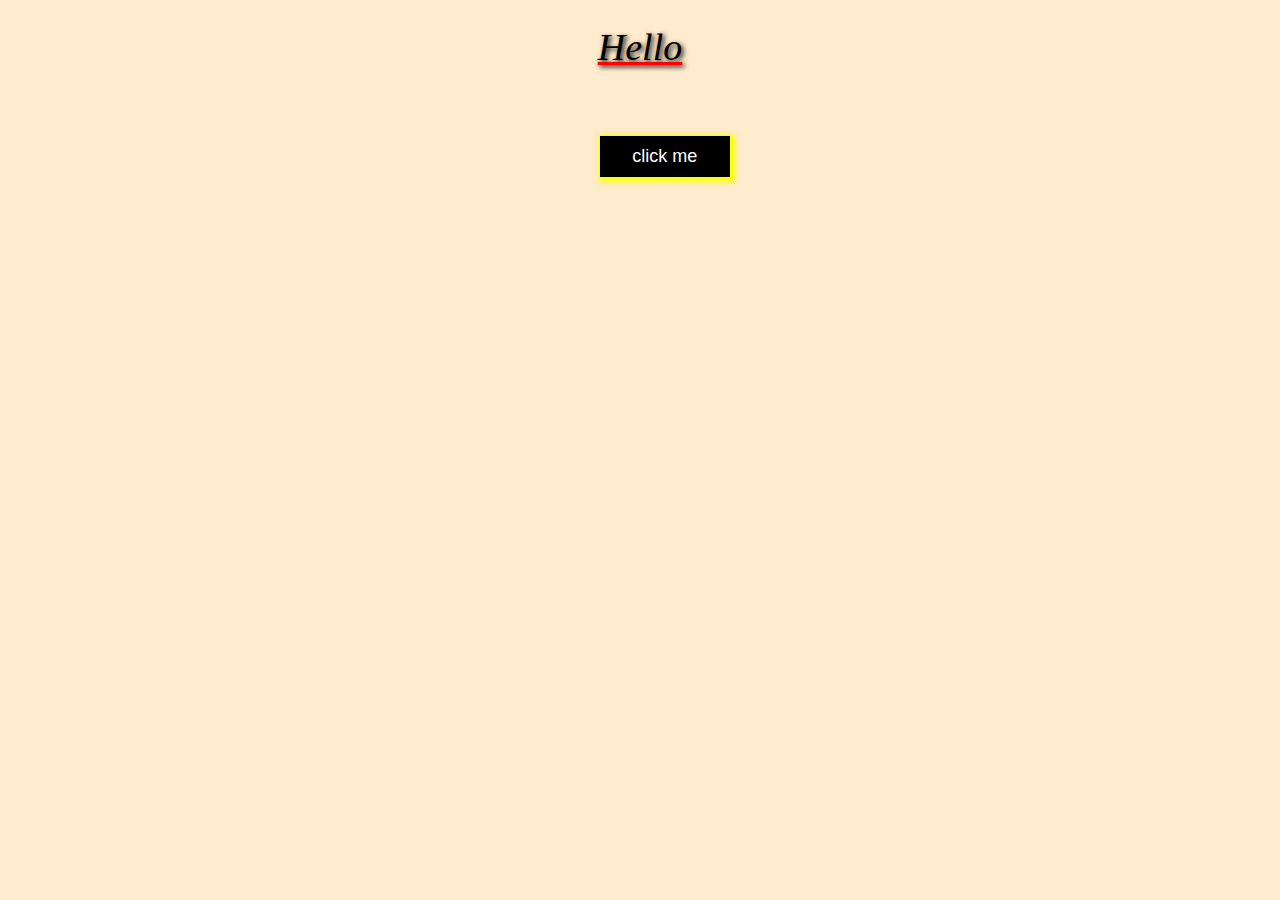
<file: index.html>
<!DOCTYPE html>
<html lang="en">

<head>
    <meta charset="UTF-8">
    <meta name="viewport" content="width=device-width, initial-scale=1.0">
    <title>index</title>
    <style>
        body {

            margin: 0;
            width: 100%;
            background-color: blanchedalmond;

        }

        #h1 {
            text-align: center;
            text-decoration: underline;
            text-decoration-color: red;
            text-transform: capitalize;
            text-shadow: 2px 2px 5px black;
            font-size: 38px;
            font-family: Arial, Helvetica, sans-serif;
            font-family: Impact, Haettenschweiler, 'Arial Narrow Bold', sans-serif;
            font-family: 'Gill Sans', 'Gill Sans MT', Calibri, 'Trebuchet MS', sans-serif;
            font-family: Cambria, Cochin, Georgia, Times, 'Times New Roman', serif;
            font-weight: 50;
            font-style: italic;

        }

        #button {
            background-color: black;
            color: white;
            width: 132px;
            ;
            height: fit-content;
            padding: 10px;
            border: 1px solid yellow;
            box-shadow: 2px 2px 5px 2px yellow;
            text-align: center;
            font-size: 18px;
            text-decoration: none;
            margin: 10px;
            position: relative;
            left: 46%;
            top: 30px;
        }
    </style>
</head>

<body>
    <h1 id="h1">hello</h1>

    <input id="button" type="button" value="click me"
        onmousemove="document.getElementById('h1').innerHTML='helllo paji kaise ho!!!' ">
    <script>
        // alert("welcome to my website");
    </script>
</body>

</html>
</file>
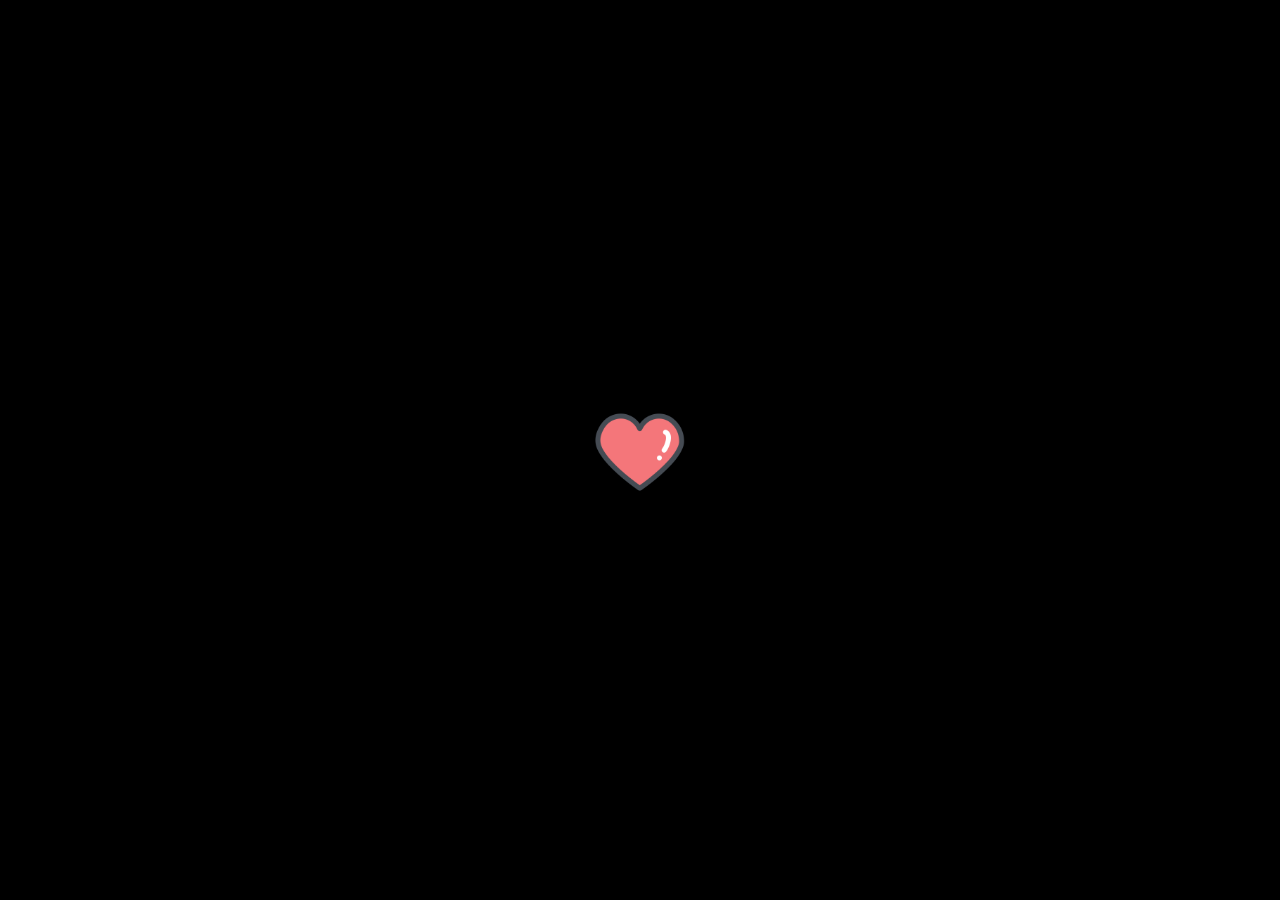
<file: heart Animation project/index.html>
<!DOCTYPE html>
<html lang="en">
<head>
    <meta charset="UTF-8">
    <meta name="viewport" content="width=device-width, initial-scale=1.0">
    <title>HEeart trail Animation</title>
    <link rel="stylesheet" href="style.css">
</head>
<body>
    <span></span>
    <script src="index.js"></script>
</body>
</html>
</file>
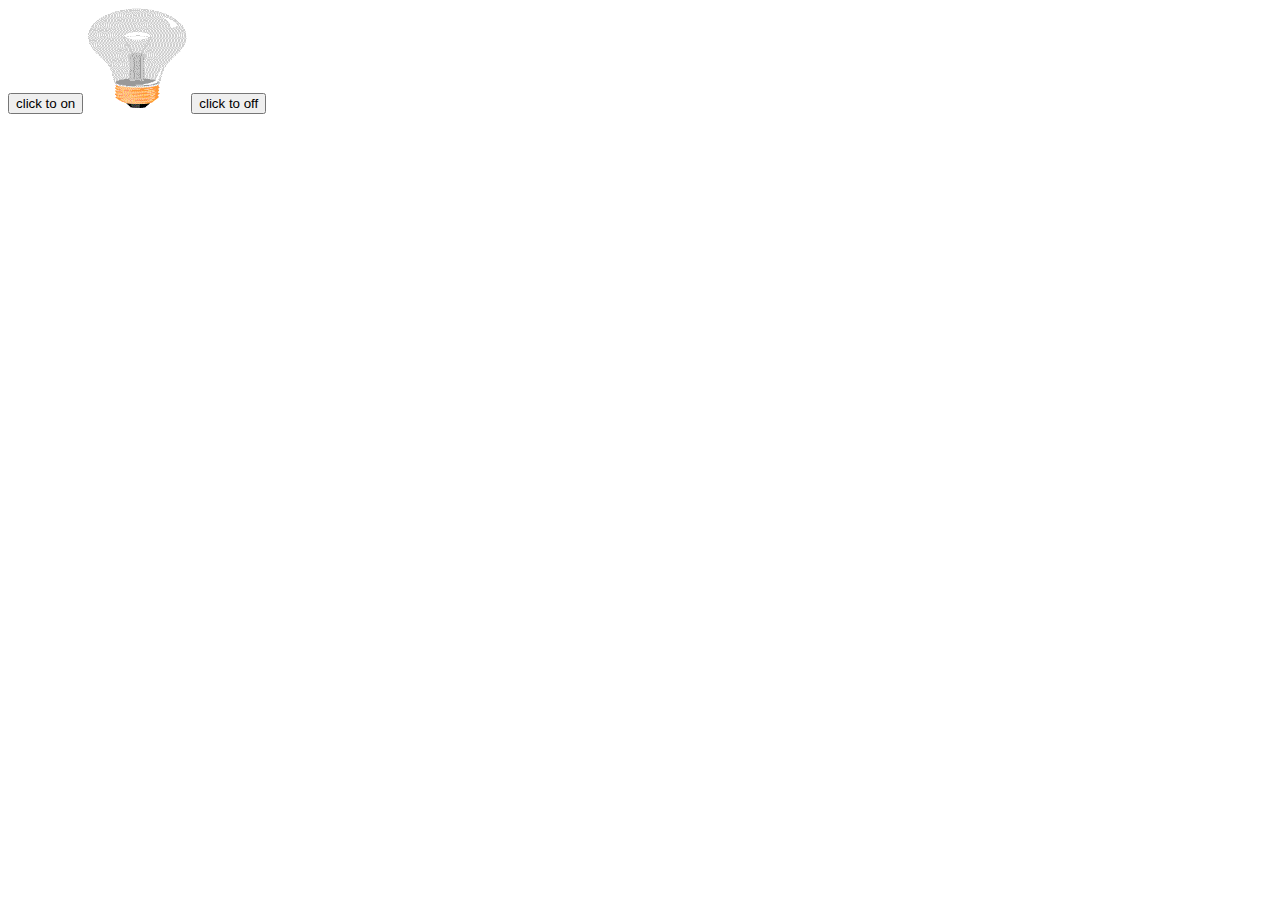
<file: Bulb_on_of project/bulb.html>
<!DOCTYPE html>
<html lang="en">
<head>
    <meta charset="UTF-8">
    <meta name="viewport" content="width=device-width, initial-scale=1.0">
    <title>Document</title>
</head>
<body>

    <input type="button" value="click to on" onclick="document.getElementById('img').src='pic_bulbon_on.gif'">

    <img id="img" src="pic_bulb_off.gif" alt="bulbimg" style="width: 100px; height:100px;">
    
    <input type="button" value="click to off" onclick="document.getElementById('img').src='pic_bulb_off.gif'">
</body>
</html>
</file>
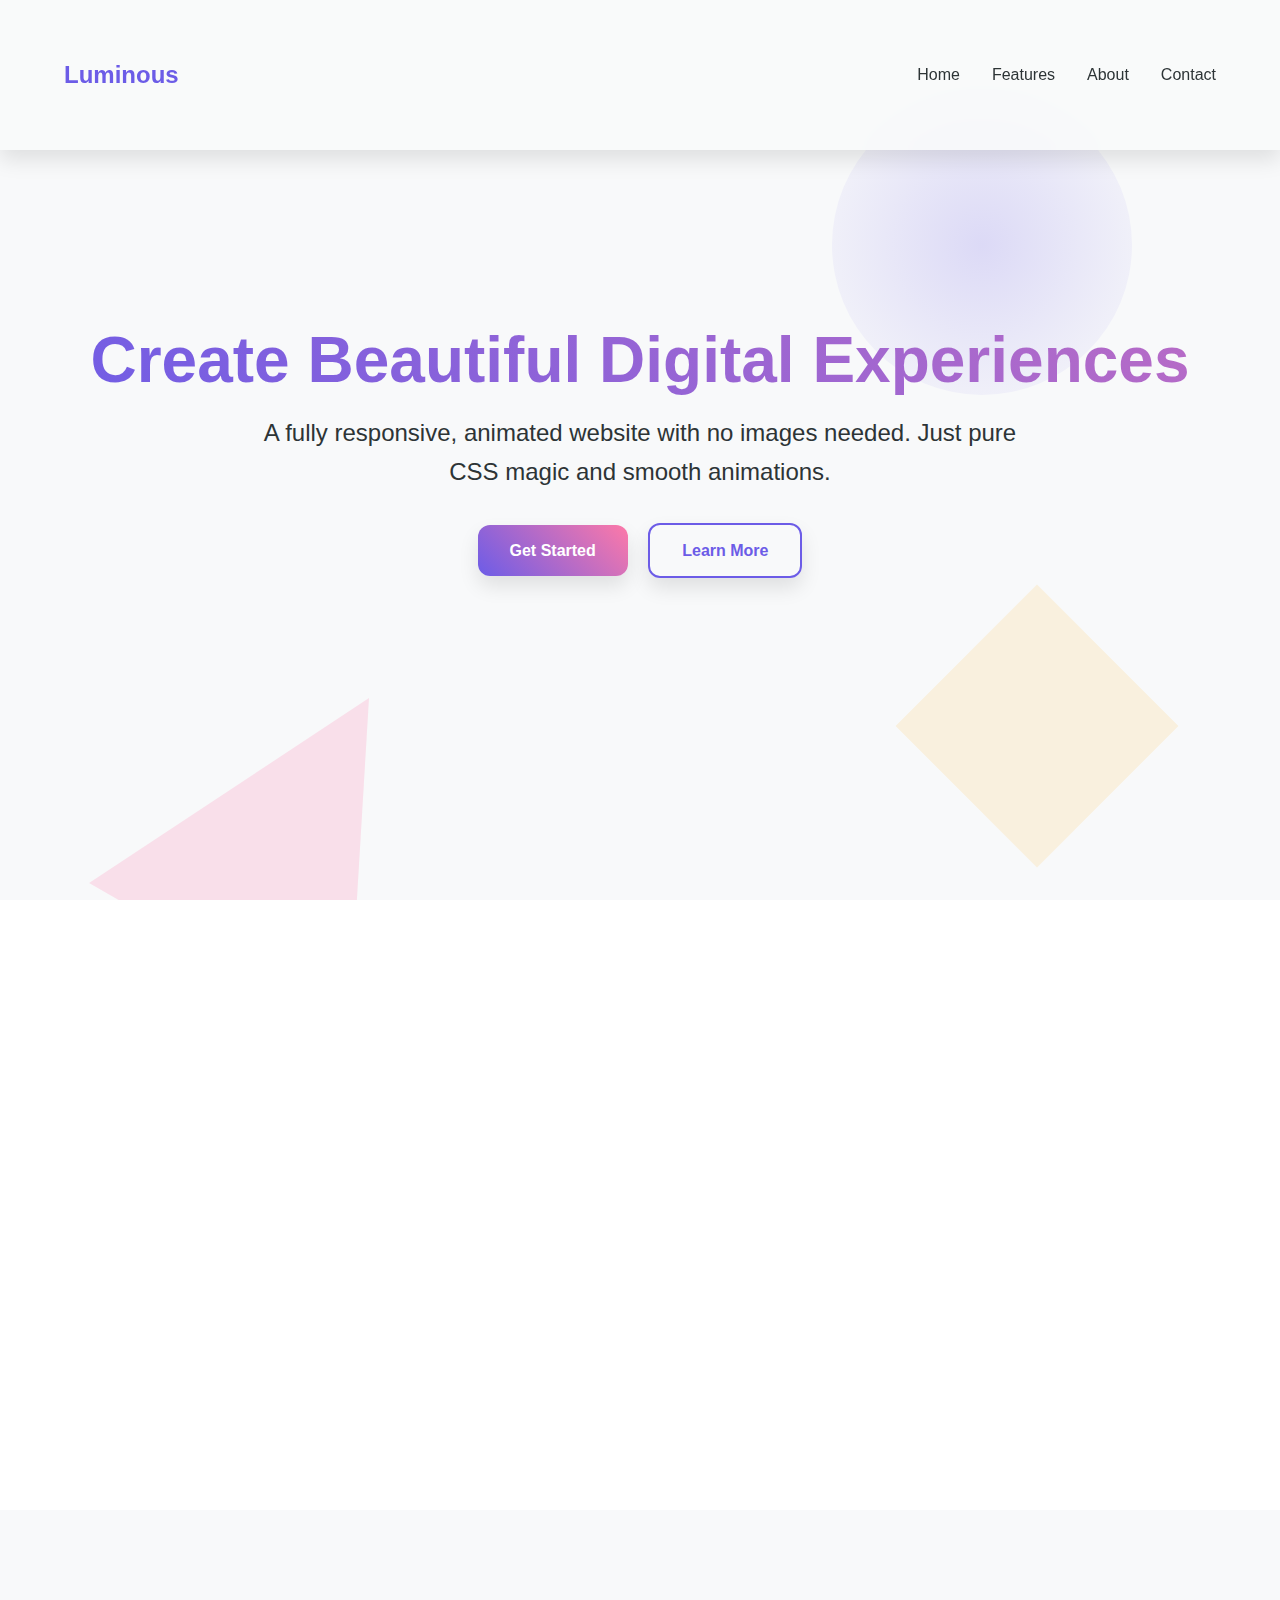
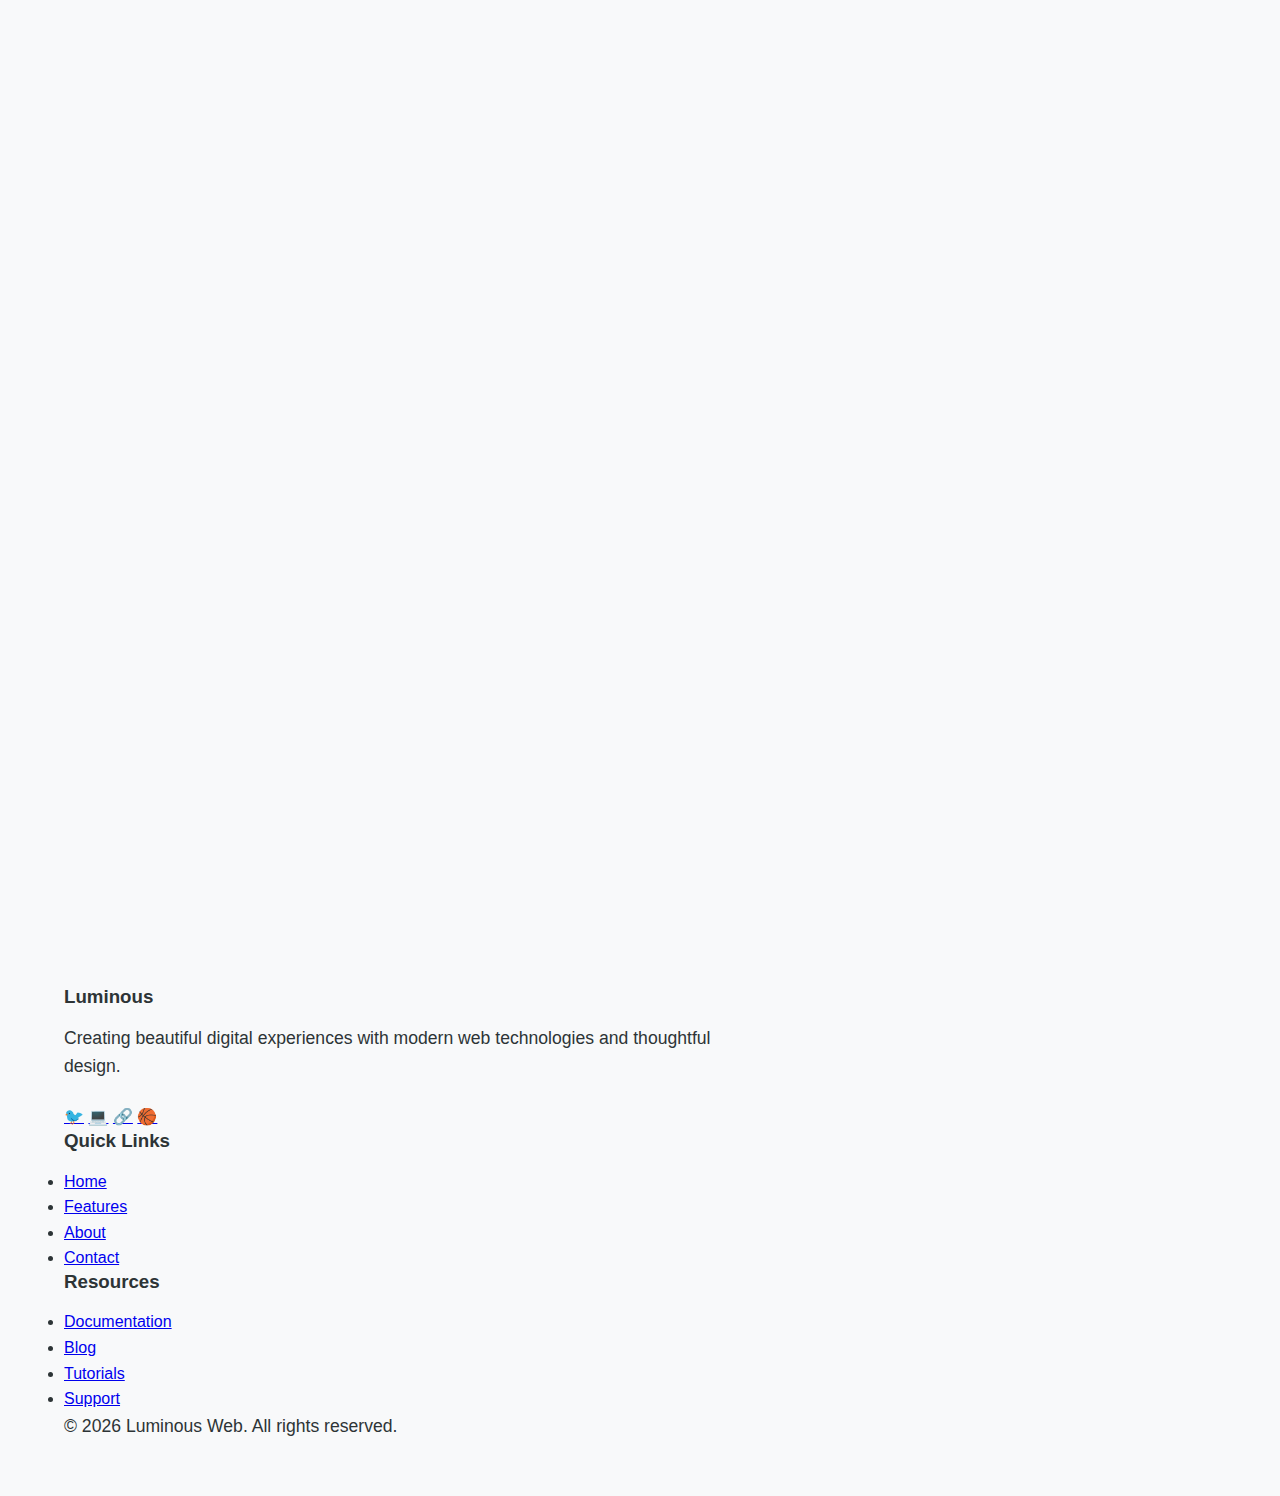
<file: website/index1.html>
<!DOCTYPE html>
<html lang="en">
<head>
    <meta charset="UTF-8">
    <meta name="viewport" content="width=device-width, initial-scale=1.0">
    <title>Luminous Web</title>
    <style>
        /* Base Styles & Variables */
        :root {
            --primary: #6c5ce7;
            --secondary: #a29bfe;
            --accent: #fd79a8;
            --light: #f8f9fa;
            --dark: #2d3436;
            --success: #00b894;
            --warning: #fdcb6e;
            --radius: 12px;
            --shadow: 0 10px 20px rgba(0,0,0,0.1);
            --transition: all 0.3s cubic-bezier(0.25, 0.8, 0.25, 1);
        }

        * {
            margin: 0;
            padding: 0;
            box-sizing: border-box;
        }

        body {
            font-family: 'Segoe UI', Tahoma, Geneva, Verdana, sans-serif;
            background-color: var(--light);
            color: var(--dark);
            line-height: 1.6;
            overflow-x: hidden;
        }

        /* Typography */
        h1, h2, h3, h4 {
            font-weight: 700;
            line-height: 1.2;
            margin-bottom: 1rem;
        }

        h1 {
            font-size: clamp(2.5rem, 5vw, 4rem);
            background: linear-gradient(45deg, var(--primary), var(--accent));
            -webkit-background-clip: text;
            background-clip: text;
            color: transparent;
            animation: gradientShift 8s ease infinite;
            background-size: 200% 200%;
        }

        h2 {
            font-size: clamp(2rem, 4vw, 3rem);
            color: var(--primary);
        }

        p {
            margin-bottom: 1.5rem;
            font-size: 1.1rem;
            max-width: 700px;
        }

        /* Layout */
        .container {
            width: 90%;
            max-width: 1200px;
            margin: 0 auto;
            padding: 2rem 0;
        }

        section {
            padding: 5rem 0;
            position: relative;
        }

        /* Header & Navigation */
        header {
            position: fixed;
            top: 0;
            left: 0;
            width: 100%;
            z-index: 1000;
            padding: 1.5rem 0;
            transition: var(--transition);
            -webkit-backdrop-filter: blur(10px);
            backdrop-filter: blur(10px);
            background-color: rgba(248, 249, 250, 0.9);
            box-shadow: var(--shadow);
        }

        header.scrolled {
            padding: 1rem 0;
            background-color: rgba(255, 255, 255, 0.98);
        }

        nav {
            display: flex;
            justify-content: space-between;
            align-items: center;
        }

        .logo {
            font-weight: 700;
            font-size: 1.5rem;
            color: var(--primary);
            text-decoration: none;
        }

        .nav-links {
            display: flex;
            gap: 2rem;
        }

        .nav-links a {
            color: var(--dark);
            text-decoration: none;
            font-weight: 500;
            position: relative;
            transition: var(--transition);
        }

        .nav-links a::after {
            content: '';
            position: absolute;
            bottom: -5px;
            left: 0;
            width: 0;
            height: 2px;
            background-color: var(--accent);
            transition: var(--transition);
        }

        .nav-links a:hover::after {
            width: 100%;
        }

        .nav-links a:hover {
            color: var(--primary);
        }

        .menu-toggle {
            display: none;
            cursor: pointer;
            font-size: 1.5rem;
            color: var(--primary);
        }

        /* Hero Section */
        .hero {
            height: 100vh;
            display: flex;
            align-items: center;
            text-align: center;
            position: relative;
            overflow: hidden;
        }

        .hero-content {
            position: relative;
            z-index: 2;
            width: 100%;
        }

        .hero p {
            margin: 0 auto 2rem;
            font-size: clamp(1rem, 3vw, 1.5rem);
            color: var(--dark);
            max-width: 800px;
        }

        .btn {
            display: inline-block;
            padding: 0.8rem 2rem;
            background: linear-gradient(45deg, var(--primary), var(--accent));
            color: white;
            border: none;
            border-radius: var(--radius);
            font-weight: 600;
            text-decoration: none;
            cursor: pointer;
            transition: var(--transition);
            box-shadow: var(--shadow);
            animation: pulse 2s infinite;
        }

        .btn:hover {
            transform: translateY(-3px);
            box-shadow: 0 15px 30px rgba(0,0,0,0.2);
        }

        .btn-outline {
            background: transparent;
            border: 2px solid var(--primary);
            color: var(--primary);
            margin-left: 1rem;
            animation: none;
        }

        .btn-outline:hover {
            background: var(--primary);
            color: white;
        }

        /* Animated Background Elements */
        .shape {
            position: absolute;
            opacity: 0.2;
            z-index: 1;
        }

        .circle {
            width: 300px;
            height: 300px;
            border-radius: 50%;
            background: radial-gradient(circle, var(--primary), transparent);
            top: 20%;
            left: 10%;
            animation: float 6s ease-in-out infinite;
        }

        .triangle {
            width: 0;
            height: 0;
            border-left: 150px solid transparent;
            border-right: 150px solid transparent;
            border-bottom: 300px solid var(--accent);
            bottom: 10%;
            right: 10%;
            animation: float 8s ease-in-out infinite reverse;
            transform: rotate(30deg);
        }

        .square {
            width: 200px;
            height: 200px;
            background-color: var(--warning);
            top: 60%;
            left: 70%;
            animation: float 7s ease-in-out infinite 1s;
            transform: rotate(45deg);
        }

        /* Features Section */
        .features {
            background-color: white;
            text-align: center;
        }

        .features-grid {
            display: grid;
            grid-template-columns: repeat(auto-fit, minmax(300px, 1fr));
            gap: 2rem;
            margin-top: 3rem;
        }

        .feature-card {
            background: white;
            padding: 2rem;
            border-radius: var(--radius);
            box-shadow: var(--shadow);
            transition: var(--transition);
            position: relative;
            overflow: hidden;
            z-index: 1;
        }

        .feature-card::about-content {
                flex-direction: column;
            }

        @media (max-width: 768px) {
            section {
                padding: 3rem 0;
            }

            .btn {
                display: block;
                width: 100%;
                margin-bottom: 1rem;
            }

            .btn-outline {
                margin-left: 0;
            }
        }

        /* Utility Classes */
        .text-center {
            text-align: center;
        }

        .mb-1 { margin-bottom: 1rem; }
        .mb-2 { margin-bottom: 2rem; }
        .mb-3 { margin-bottom: 3rem; }

        /* Animation Classes */
        .fade-in {
            animation: fadeIn 1s ease forwards;
        }

        .delay-1 { animation-delay: 0.2s; }
        .delay-2 { animation-delay: 0.4s; }
        .delay-3 { animation-delay: 0.6s; }
        .delay-4 { animation-delay: 0.8s; }

       
        
    </style>
</head>
<body>
    <!-- Header -->
    <header id="header">
        <div class="container">
            <nav>
                <a href="#" class="logo">Luminous</a>
                <div class="nav-links" id="navLinks">
                    <a href="#home">Home</a>
                    <a href="#features">Features</a>
                    <a href="#about">About</a>
                    <a href="#contact">Contact</a>
                </div>
                <div class="menu-toggle" id="menuToggle">
                    <span>☰</span>
                </div>
            </nav>
        </div>
    </header>

    <!-- Hero Section -->
    <section class="hero" id="home">
        <div class="shape circle"></div>
        <div class="shape triangle"></div>
        <div class="shape square"></div>
        <div class="container">
            <div class="hero-content">
                <h1 class="fade-in">Create Beautiful Digital Experiences</h1>
                <p class="fade-in delay-1">A fully responsive, animated website with no images needed. Just pure CSS magic and smooth animations.</p>
                <div class="fade-in delay-2">
                    <a href="#contact" class="btn">Get Started</a>
                    <a href="#features" class="btn btn-outline">Learn More</a>
                </div>
            </div>
        </div>
    </section>

    <!-- Features Section -->
    <section class="features" id="features">
        <div class="container">
            <h2 class="text-center fade-in">Amazing Features</h2>
            <p class="text-center mb-3 fade-in delay-1">Discover what makes our solution stand out from the crowd</p>
            
            <div class="features-grid">
                <div class="feature-card fade-in delay-1">
                    <div class="feature-icon">⚡</div>
                    <h3>Lightning Fast</h3>
                    <p>Optimized for performance with minimal dependencies and efficient code that loads in the blink of an eye.</p>
                </div>
                
                <div class="feature-card fade-in delay-2">
                    <div class="feature-icon">📱</div>
                    <h3>Fully Responsive</h3>
                    <p>Looks stunning on any device, from mobile phones to large desktop displays with perfect scaling.</p>
                </div>
                
                <div class="feature-card fade-in delay-3">
                    <div class="feature-icon">🎨</div>
                    <h3>Beautiful Animations</h3>
                    <p>Smooth, performant animations that enhance user experience without distracting from content.</p>
                </div>
            </div>
        </div>
    </section>

    <!-- About Section -->
    <section class="about" id="about">
        <div class="container">
            <div class="about-content">
                <div class="about-text fade-in">
                    <h2>About Our Vision</h2>
                    <p>We believe in creating web experiences that are both visually stunning and highly functional. Our approach combines cutting-edge technology with thoughtful design principles.</p>
                    <p>By leveraging modern CSS and JavaScript, we're able to create immersive experiences without relying on heavy images or complex frameworks.</p>
                    <p>The result? Faster load times, better accessibility, and a more sustainable web.</p>
                </div>
                <div class="about-visual fade-in delay-1">
                    <div class="visual-element"></div>
                    <div class="visual-element"></div>
                    <div class="visual-element"></div>
                </div>
            </div>
        </div>
    </section>

    <!-- Contact Section -->
    <section class="contact" id="contact">
        <div class="container">
            <h2 class="text-center fade-in">Get In Touch</h2>
            <p class="text-center mb-3 fade-in delay-1">Have a project in mind? We'd love to hear from you!</p>
            
            <form class="contact-form fade-in delay-2" id="contactForm">
                <div class="form-group">
                    <label for="name">Name</label>
                    <input type="text" id="name" class="form-control" required>
                </div>
                <div class="form-group">
                    <label for="email">Email</label>
                    <input type="email" id="email" class="form-control" required>
                </div>
                <div class="form-group">
                    <label for="message">Message</label>
                    <textarea id="message" class="form-control" required></textarea>
                </div>
                <button type="submit" class="btn">Send Message</button>
            </form>
        </div>
    </section>

    <!-- Footer -->
    <footer>
        <div class="container">
            <div class="footer-content">
                <div class="footer-section">
                    <h3>Luminous</h3>
                    <p>Creating beautiful digital experiences with modern web technologies and thoughtful design.</p>
                    <div class="social-links">
                        <a href="#" aria-label="Twitter">🐦</a>
                        <a href="#" aria-label="GitHub">💻</a>
                        <a href="#" aria-label="LinkedIn">🔗</a>
                        <a href="#" aria-label="Dribbble">🏀</a>
                    </div>
                </div>
                <div class="footer-section">
                    <h3>Quick Links</h3>
                    <ul class="footer-links">
                        <li><a href="#home">Home</a></li>
                        <li><a href="#features">Features</a></li>
                        <li><a href="#about">About</a></li>
                        <li><a href="#contact">Contact</a></li>
                    </ul>
                </div>
                <div class="footer-section">
                    <h3>Resources</h3>
                    <ul class="footer-links">
                        <li><a href="#">Documentation</a></li>
                        <li><a href="#">Blog</a></li>
                        <li><a href="#">Tutorials</a></li>
                        <li><a href="#">Support</a></li>
                    </ul>
                </div>
            </div>
            <div class="copyright">
                <p>&copy; 2023 Luminous Web. All rights reserved.</p>
            </div>
        </div>
    </footer>

    <script>
        // Mobile Navigation Toggle
        const menuToggle = document.getElementById('menuToggle');
        const navLinks = document.getElementById('navLinks');

        menuToggle.addEventListener('click', () => {
            navLinks.classList.toggle('active');
            menuToggle.innerHTML = navLinks.classList.contains('active') ? '✕' : '☰';
        });

        // Close mobile menu when clicking a link
        document.querySelectorAll('.nav-links a').forEach(link => {
            link.addEventListener('click', () => {
                navLinks.classList.remove('active');
                menuToggle.innerHTML = '☰';
            });
        });

        // Header scroll effect
        const header = document.getElementById('header');
        window.addEventListener('scroll', () => {
            if (window.scrollY > 50) {
                header.classList.add('scrolled');
            } else {
                header.classList.remove('scrolled');
            }
        });

        // Form submission
        const contactForm = document.getElementById('contactForm');
        contactForm.addEventListener('submit', (e) => {
            e.preventDefault();
            
            // Get form values
            const name = document.getElementById('name').value;
            const email = document.getElementById('email').value;
            const message = document.getElementById('message').value;
            
            // Here you would typically send the data to a server
            console.log({ name, email, message });
            
            // Show success message
            alert(`Thanks for your message, ${name}! We'll get back to you soon.`);
            
            // Reset form
            contactForm.reset();
        });

        // Scroll animations
        const fadeElements = document.querySelectorAll('.fade-in');
        
        const appearOnScroll = new IntersectionObserver((entries) => {
            entries.forEach(entry => {
                if (entry.isIntersecting) {
                    entry.target.style.opacity = 1;
                    entry.target.style.transform = 'translateY(0)';
                    appearOnScroll.unobserve(entry.target);
                }
            });
        }, { threshold: 0.1 });
        
        fadeElements.forEach(element => {
            element.style.opacity = 0;
            element.style.transform = 'translateY(20px)';
            element.style.transition = 'opacity 0.6s ease, transform 0.6s ease';
            appearOnScroll.observe(element);
        });

        // Smooth scrolling for anchor links
        document.querySelectorAll('a[href^="#"]').forEach(anchor => {
            anchor.addEventListener('click', function(e) {
                e.preventDefault();
                
                const targetId = this.getAttribute('href');
                const targetElement = document.querySelector(targetId);
                
                if (targetElement) {
                    window.scrollTo({
                        top: targetElement.offsetTop - 80,
                        behavior: 'smooth'
                    });
                }
            });
        });

        // Dynamic year in footer
        document.querySelector('.copyright p').innerHTML = `&copy; ${new Date().getFullYear()} Luminous Web. All rights reserved.`;

        // Animated background elements
        const shapes = document.querySelectorAll('.shape');
        shapes.forEach((shape, index) => {
            // Randomize initial positions slightly
            shape.style.top = `${Math.random() * 70 + 10}%`;
            shape.style.left = `${Math.random() * 70 + 10}%`;
            
            // Randomize animation duration
            const duration = Math.random() * 5 + 5;
            shape.style.animationDuration = `${duration}s`;
        });

        // Add ripple effect to buttons
        document.querySelectorAll('.btn').forEach(button => {
            button.addEventListener('click', function(e) {
                e.preventDefault();
                
                const x = e.clientX - e.target.getBoundingClientRect().left;
                const y = e.clientY - e.target.getBoundingClientRect().top;
                
                const ripple = document.createElement('span');
                ripple.classList.add('ripple');
                ripple.style.left = `${x}px`;
                ripple.style.top = `${y}px`;
                
                this.appendChild(ripple);
                
                setTimeout(() => {
                    ripple.remove();
                }, 1000);
            });
        });
    </script>
</body>
</html>
</file>
<file: heart Animation project/style.css>
*{
    margin: 0;
    height: 100vh;
    background-color: black;
    overflow:hidden;
}

span{
    background: url("heart.png");
    width: 90px;
    height: 90px;
    position:absolute;
    pointer-events: none;
    background-size: cover;
    left: 50%;
    top: 50%;
    transform: translate(-50%,-50%);
    animation:animation 6s linear;
}

@keyframes animation{
    0%{
        transform: translate(-50%,-50%);
    opacity: 1;
    filter:hue-rotate(0);
    }
    100%{
        transform: translate(-50%,-50%) ;
        opacity: 1;
        filter:hue-rotate(720deg);
    }
}
</file>
